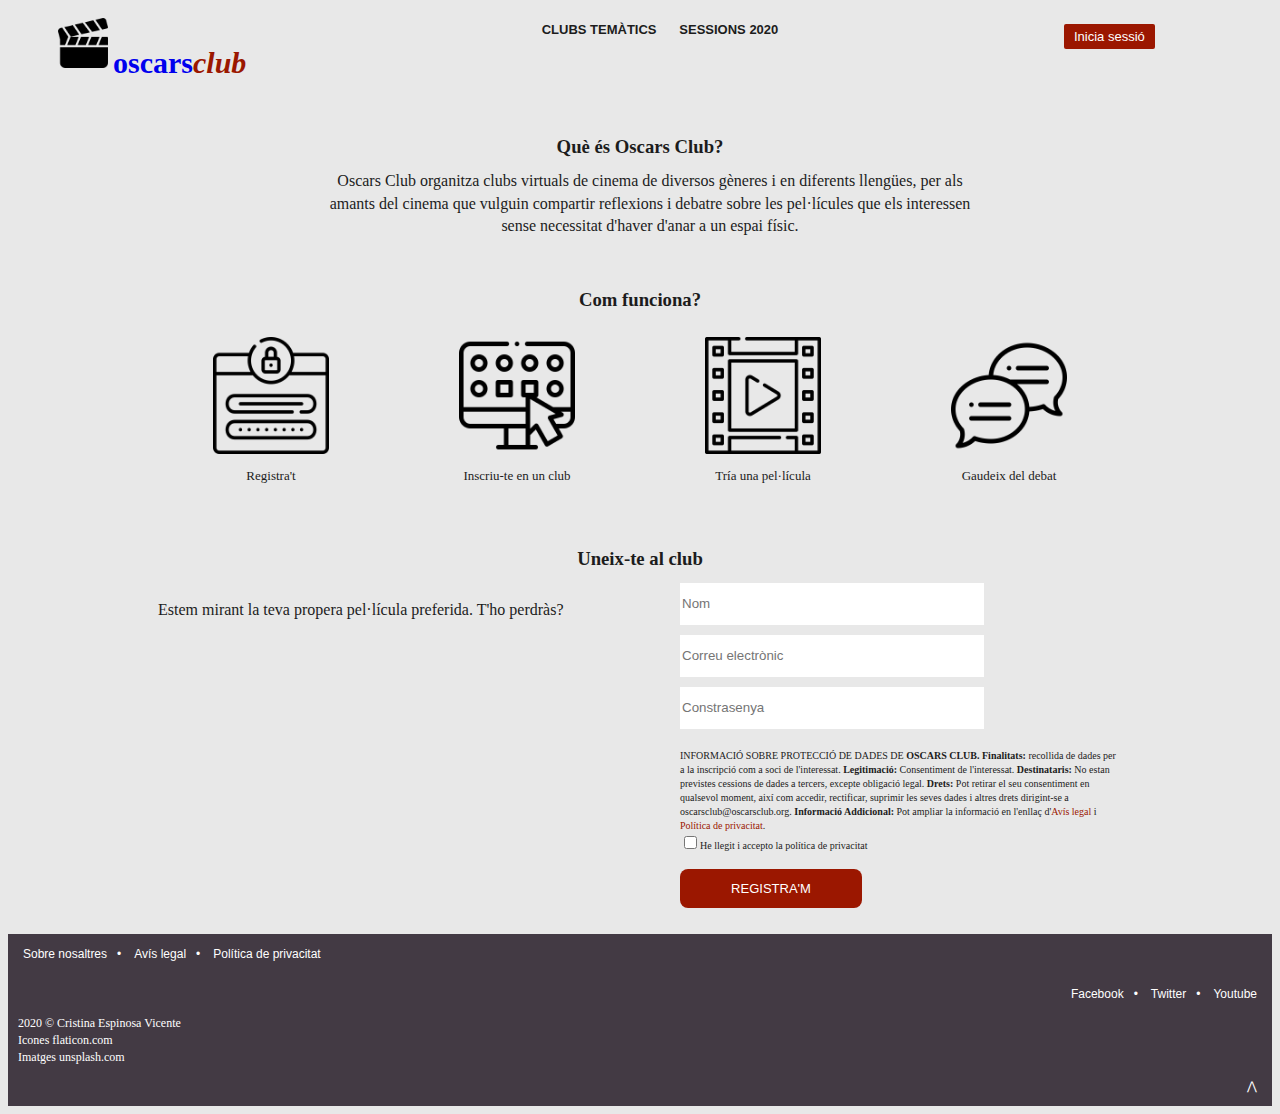
<file: index.html>
<!DOCTYPE html >
<html lang="ca">
<head>
    <meta charset="UTF-8">
    <meta name="viewport" content="width=device-width, initial-scale=1"/>
    <link rel="stylesheet" href="style.css">
   
    <title>oscars club</title>
</head>

<body>
  <header id="header">
    <div class="container0">
      <div class="logo">
      <figure class="logoclaqueta">
      <a href="index.html"><img src="img/oscarsclub-isologo.png" alt="logo"><figcaption class="oscarclub"><text class="heavy">oscars</text><text class="tclub">club</text></figcaption></a>
      </figure></div>
        
      <div class="principal">
        <nav>
			    <ul>
				    <li><a href="club_tematics.html">CLUBS TEMÀTICS</a></li>&nbsp;&nbsp;&nbsp;&nbsp;&nbsp;&nbsp;
				    <li><a href="Sessions_2020.html">SESSIONS 2020</a></li>
			    </ul>
        </nav>
      </div>

      <div class="iniciasess">
        <a href="#"><p class="buttons"><input type="submit" value="Inicia sessió"></a></p>
      </div>
    </div>    
  </header>

	<main>

    <section>
      <h3>Què és Oscars Club?</h3>
      <p id="intro">Oscars Club organitza clubs virtuals de cinema de diversos gèneres i en diferents llengües, per als amants del cinema que vulguin compartir reflexions i debatre sobre les pel·lícules que els interessen sense necessitat d'haver d'anar a un espai físic.</p>
    </section>

    <section>
      <h3> Com funciona?</h3>
      <div class="container">
        <figure class="card">
        <img src="img/howto-register.png" alt="registra't"><figcaption>Registra't</figcaption>
        </figure>

        <figure class="card">
        <img src="img/howto-club.png" alt="inscriu-te en un club"><figcaption> Inscriu-te en un club</figcaption>
        </figure>

        <figure class="card">
        <img src="img/howto-film.png" alt="Tria una pel·lícula"><figcaption> Tría una pel·lícula</figcaption>
        </figure>

        <figure class="card">
        <img src="img/howto-speech.png" alt="Gaudeix del debat"><figcaption> Gaudeix del debat</figcaption>
        </figure>
      </div>

    </section>    

    <section>
      <h3>Uneix-te al club</h3>
        <div class="container1">

          <div class="uneix-te">    
          <p>Estem mirant la teva propera pel·lícula preferida. T'ho perdràs? </p>  
          </div>

          <div class="uneix-te">
          <form>
            <div>
              <label for="nom"></label>
              <input type="text" id="nom" placeholder="Nom" pattern="[a-zA-ZàáâäãåąčćęèéêëėįìíîïłńòóôöõøùúûüųūÿýżźñçčšžÀÁÂÄÃÅĄĆČĖĘÈÉÊËÌÍÎÏĮŁŃÒÓÔÖÕØÙÚÛÜŲŪŸÝŻŹÑßÇŒÆČŠŽ∂ð ,.'-]{2,20}" title="Només caràcters alfabètics. Un mínim de 2 i un màxim de 20 caràcters" required >
            </div>

            <div>
              <label for="correu"></label>
              <input type="email" id="email" placeholder="Correu electrònic" size="32" minlength="3" maxlength="32" pattern="[a-zA-Z0-9_]+([.][a-zA-Z0-9_]+)*@[a-zA-Z0-9_]+([.][a-zA-Z0-9_]+)*[.][a-zA-Z]{1,5}" required>                                                                                                 
            </div>

            <div>
              <label for="contrasenya"></label>
              <input type="contrasenya" id="contrasenya" placeholder="Constrasenya" pattern="[A-Za-z0-9!?-]{8,12}" required>
            </div>
          </form>

          <p class="proteccio">INFORMACIÓ SOBRE PROTECCIÓ DE DADES DE <strong>OSCARS CLUB. Finalitats:</strong> recollida de dades per a la inscripció com a soci de l'interessat. <strong>Legitimació:</strong> Consentiment de l'interessat.
          <strong>Destinataris:</strong> No estan previstes cessions de dades a tercers, excepte obligació legal. <strong>Drets:</strong>  Pot retirar el seu consentiment en qualsevol moment, així com accedir, rectificar, suprimir les seves dades i altres drets dirigint-se a oscarsclub@oscarsclub.org.
          <strong>Informació Addicional:</strong> Pot ampliar la informació en l'enllaç d'<a href="#">Avís legal</a> i <a href="#">Política de privacitat</a>.<br>
          <label><input type="checkbox" id="case1">He llegit i accepto la política de privacitat</label></p>
          
          
         <a href="#"><p class="buttons2"><input type="submit2" value="REGISTRA'M"></a></p>    
          </div>

        </div>
   
    </section> 

    </main>
    
	<footer id="footer">
    <div class="blocks">

      <div class="box1">
		    <nav><ul>
          <li><a href="#">Sobre nosaltres</a></li>
          <li><a href="#">Avís legal</a></li>
			    <li><a href="#">Política de privacitat</a></li>
        </ul></nav>
      </div>
 
      <div class="box2">
        <nav><ul>
          <li><a href="#">Facebook</a></li>
          <li><a href="#">Twitter</a></li>
			    <li><a href="#">Youtube</a></li>
        </ul></nav>
      </div>

      <div class="box3">
        2020 &copy; Cristina Espinosa Vicente<br>
        <nav>
          <a href="https://www.flaticon.com" target="blank" >Icones flaticon.com</a><br>
          <a href="https://unsplash.com" target="blank" >Imatges unsplash.com</a>
        </nav>  
      </div>

      <div class="box4">
        <nav>
        <a href="#header"><p>&xwedge;</p> </a> 
        </nav>
      </div>
      
    </div>
	</footer>

</body>
</html>
</file>
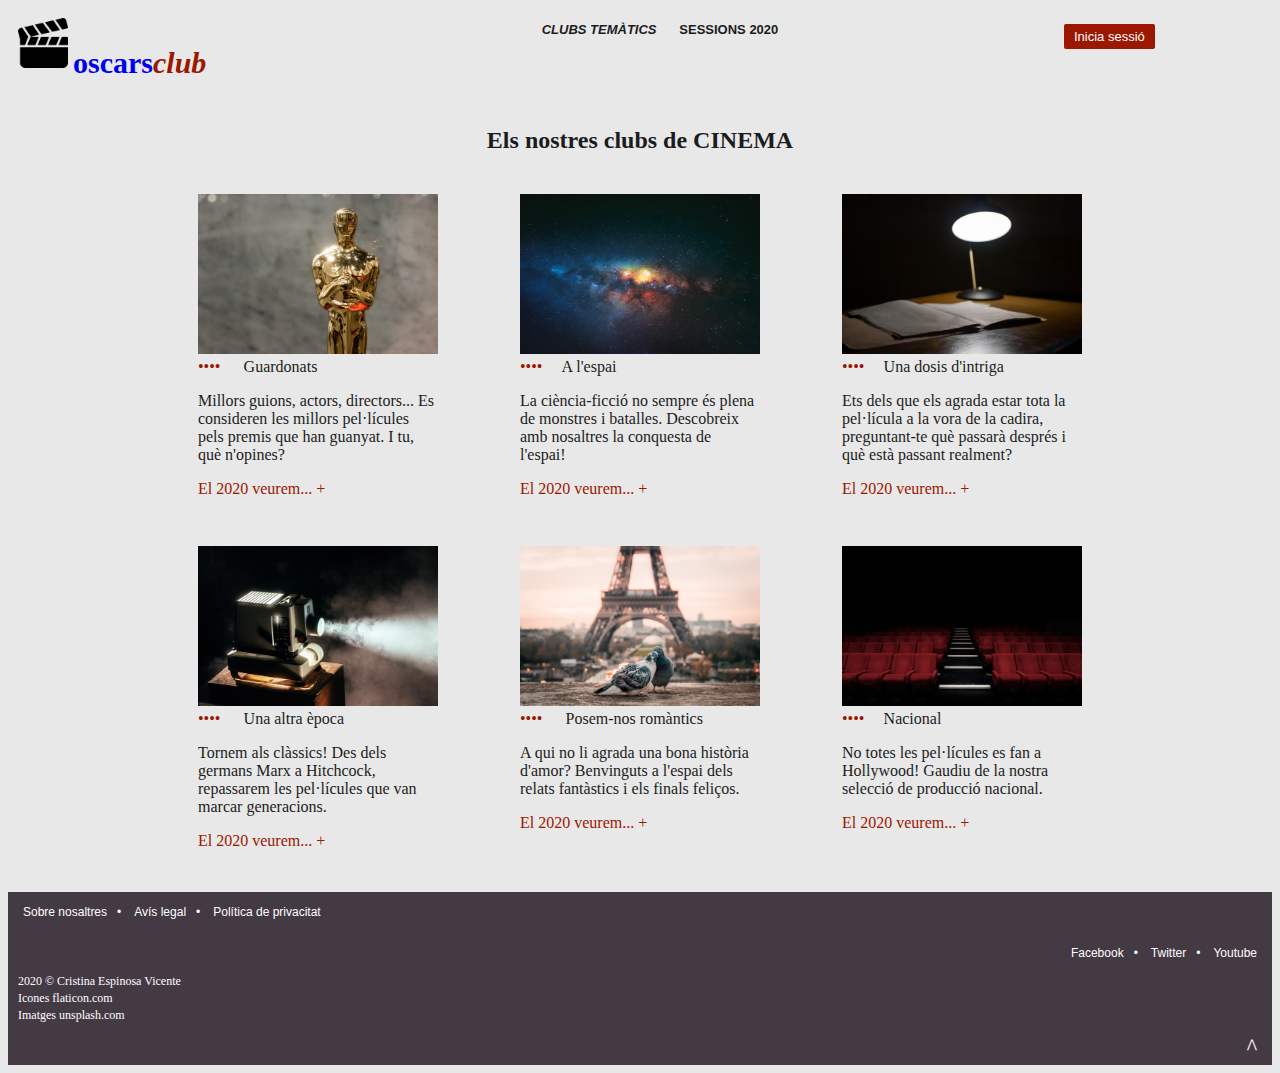
<file: club_tematics.html>
<!DOCTYPE html >
<html lang="ca">
<head>
    <meta charset="UTF-8">
    <meta name="viewport" content="width=device-width, initial-scale=1"/>
    <link rel="stylesheet" href="style.css">
   
    <title>Clubs temàtics</title>
</head>

<body>  
    <header id="header">
        <div class="container0">
            <div class="logo">
            <a href="index.html"><img src="img/oscarsclub-isologo.png" alt="logo"><text class="heavy">oscars</text><text class="tclub">club</text></a>
            </div>
            
            <div class="principal">
            <nav>
                <ul>
                    <li><a class="active" href="club_tematics.html">CLUBS TEMÀTICS</a></li>&nbsp;&nbsp;&nbsp;&nbsp;&nbsp;&nbsp;
                    <li><a href="Sessions_2020.html">SESSIONS 2020</a></li>
                </ul>
            </nav>
            </div>
    
            <div class="iniciasess">
            <a href="#"><p class="buttons"><input type="submit" value="Inicia sessió"></a></p>
            </div>
        </div>    
    </header>
        

	<main>
    <h2>Els nostres clubs de CINEMA</h2>
 
    <div class="clubs">
        <figure>
            <img src="img/club1.jpg" alt="Guardonats">
            <figcaption><div id="punts"><q></q> Guardonats
            <p>Millors guions, actors, directors... Es consideren les millors pel·lícules pels premis que han guanyat. I tu, què n'opines?</p> 
            <p><a href="Sessions_2020.html#Guardonats">El 2020 veurem... +</a></p></div></figcaption>
        </figure>
         
        <figure>
            <img src="img/club2.jpg" alt="A l'espai">
            <figcaption><div id="punts"><q></q>A l'espai
            <p>La ciència-ficció no sempre és plena de monstres i batalles. Descobreix amb nosaltres la conquesta de l'espai!</p> 
            <p><a href="Sessions_2020.html#A l'espai">El 2020 veurem... +</a></p></div></figcaption>
        </figure>
                    
        <figure>
            <img src="img/club3.jpg" alt="Una dosi d'intriga">
            <figcaption><div id="punts"> <q></q>Una dosis d'intriga
            <p>Ets dels que els agrada estar tota la pel·lícula a la vora de la cadira, preguntant-te què passarà després i què està passant realment?</p>
            <p><a href="Sessions_2020.html#Una dosi d'intriga">El 2020 veurem... +</a></p></div></figcaption>
        </figure>
       
        <figure>
            <img src="img/club4.jpg" alt="Una altra època">
            <figcaption><div id="punts"><q></q> Una altra època
            <p>Tornem als clàssics! Des dels germans Marx a Hitchcock, repassarem les pel·lícules que van marcar generacions.</p>
            <p><a href="Sessions_2020.html#Una altra època">El 2020 veurem... +</a></p></div></figcaption>
        </figure>

       
        <figure>
            <img src="img/club5.jpg" alt="Posem-nos romàntics">
            <figcaption><div id="punts"><q></q> Posem-nos romàntics
            <p>A qui no li agrada una bona història d'amor? Benvinguts a l'espai dels relats fantàstics i els finals feliços.</p> 
            <p><a href="Sessions_2020.html#Posem-nos romàntics">El 2020 veurem... +</a></p></div></figcaption>
        </figure>

        <figure>
            <img src="img/club6.jpg" alt="Nacional">
            <figcaption><div id="punts"><q></q>Nacional
            <p>No totes les pel·lícules es fan a Hollywood! Gaudiu de la nostra selecció de producció nacional.</p> 
            <p><a href="Sessions_2020.html#Nacional">El 2020 veurem... +</a></p></div></figcaption>
        </figure>
    </div>

    </main>
    
	<footer id="footer">
        <div class="blocks">
    
          <div class="box1">
                <nav><ul>
              <li><a href="#">Sobre nosaltres</a></li>
              <li><a href="#">Avís legal</a></li>
                    <li><a href="#">Política de privacitat</a></li>
            </ul></nav>
          </div>
     
          <div class="box2">
            <nav><ul>
              <li><a href="#">Facebook</a></li>
              <li><a href="#">Twitter</a></li>
                    <li><a href="#">Youtube</a></li>
            </ul></nav>
          </div>
    
          <div class="box3">
            2020 &copy; Cristina Espinosa Vicente<br>
            <nav>
              <a href="https://www.flaticon.com" target="blank" >Icones flaticon.com</a><br>
              <a href="https://unsplash.com" target="blank" >Imatges unsplash.com</a>
            </nav>  
          </div>
    
          <div class="box4">
            <nav>
            <a href="#header"><p>&xwedge;</p> </a> 
            </nav>
          </div>
          
        </div>
        </footer>
    
    </body>
</html>
</file>
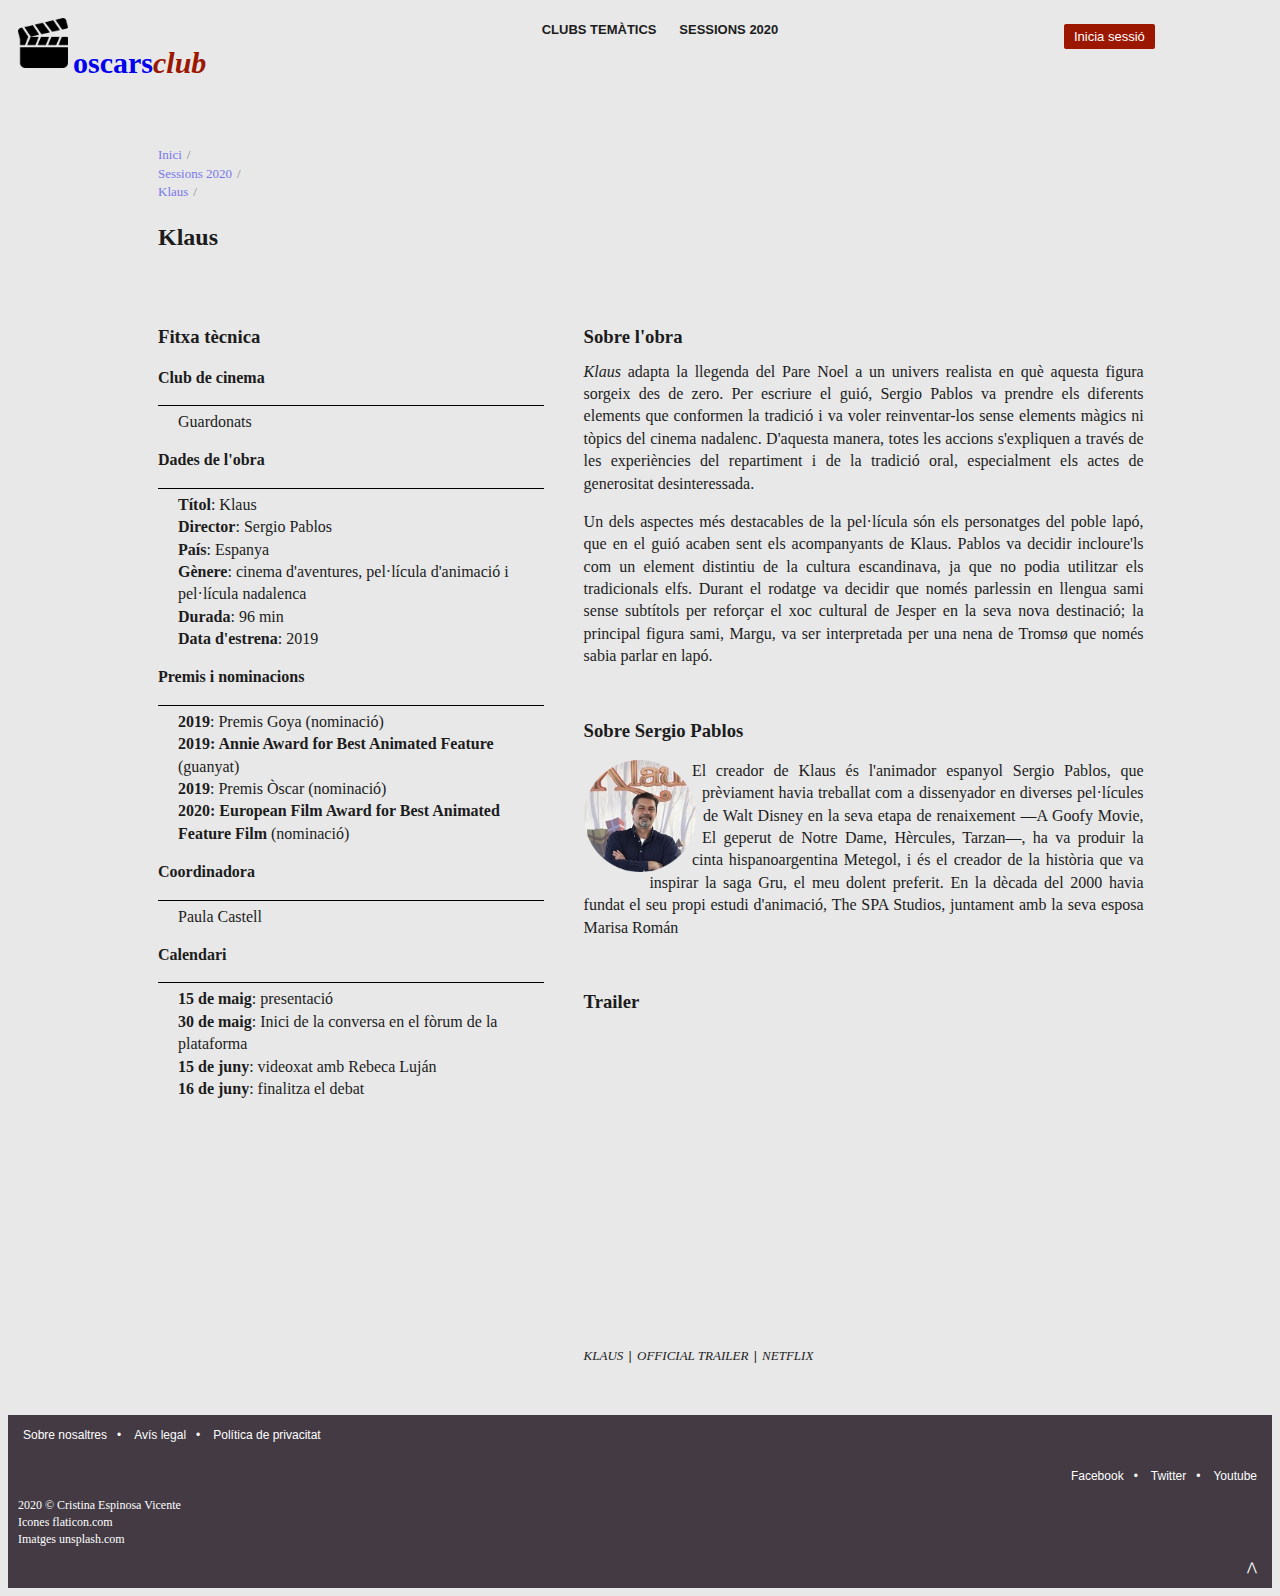
<file: Klaus.html>
<!DOCTYPE html >
<html lang="ca">
<head>
    <meta charset="UTF-8">
    <meta name="viewport" content="width=device-width, initial-scale=1"/>
    <link rel="stylesheet" href="style.css">
   
    <title>Klaus</title>
</head>

<body>  
    <header id="header">
        <div class="container0">
            <div class="logo">
            <a href="index.html"><img src="img/oscarsclub-isologo.png" alt="logo"><text class="heavy">oscars</text><text class="tclub">club</text></a>
            </div>
            
            <div class="principal">
            <nav>
                    <ul>
                        <li><a href="club_tematics.html">CLUBS TEMÀTICS</a></li>&nbsp;&nbsp;&nbsp;&nbsp;&nbsp;&nbsp;
                        <li><a href="Sessions_2020.html">SESSIONS 2020</a></li>
                    </ul>
            </nav>
            </div>
    
            <div class="iniciasess">
            <a href="#"><p class="buttons"><input type="submit" value="Inicia sessió"></a></p>
            </div>
        </div>    
    </header>       

	<main>
        <div id="navegador">
            <nav>
                <ul>
                    <li><a href="index.html">Inici</a></li>
                    <li><a href="Sessions_2020.html">Sessions 2020</a></li>
                    <li><a href="#">Klaus</a></li>
                </ul></nav>
        </div>   

        <h2 id="tituloklaus">Klaus</h2>
       
        <section class="klaus" id="klaus">
            <div class="fitxa">
                <h3 id="ft">Fitxa tècnica</h3> 
                <dl>Club de cinema</dl>
                <div class="linea2"></div>
                <dd>Guardonats</dd>

                <dl>Dades de l'obra</dl>
                <div class="linea2"></div>
                <dd><strong>Títol</strong>: Klaus</dd>
                <dd><strong>Director</strong>: Sergio Pablos</dd>
                <dd><strong>País</strong>: Espanya</dd>
                <dd><strong>Gènere</strong>: cinema d'aventures, pel·lícula d'animació i pel·lícula nadalenca</dd>
                <dd><strong>Durada</strong>: 96 min</dd>
                <dd><strong>Data d'estrena</strong>: 2019</dd>
                
                <dl>Premis i nominacions</dl>
                <div class="linea2"></div>
                <dd><strong>2019</strong>: Premis Goya (nominació)</dd>
                <dd><strong>2019: Annie Award for Best Animated Feature</strong> (guanyat)</dd>
                <dd><strong>2019</strong>: Premis Òscar (nominació)</dd>
                <dd><strong> 2020: European Film Award for Best Animated Feature Film</strong> (nominació)</dd>
                
                <dl>Coordinadora</dl>
                <div class="linea2"></div>
                <dd>Paula Castell</dd>
                
                <dl>Calendari</dl>
                <div class="linea2"></div>
                <dd><strong> 15 de maig</strong>: presentació</dd>
                <dd><strong> 30 de maig</strong>: Inici de la conversa en el fòrum de la plataforma</dd>
                <dd><strong> 15 de juny</strong>: videoxat amb Rebeca Luján</dd>
                <dd><strong> 16 de juny</strong>: finalitza el debat  </dd> 
            </div>
           
            <div class="obra">
                <h3>Sobre l'obra</h3>
                <em>Klaus</em> adapta la llegenda del Pare Noel a un univers realista en què aquesta figura
                sorgeix des de zero. Per escriure el guió, Sergio Pablos va prendre els diferents
                elements que conformen la tradició i va voler reinventar-los sense elements
                màgics ni tòpics del cinema nadalenc. D'aquesta manera, totes les accions
                s'expliquen a través de les experiències del repartiment i de la tradició oral,
                especialment els actes de generositat desinteressada.
                <p>Un dels aspectes més destacables de la pel·lícula són els personatges del poble
                lapó, que en el guió acaben sent els acompanyants de Klaus. Pablos va decidir
                incloure'ls com un element distintiu de la cultura escandinava, ja que no podia
                utilitzar els tradicionals elfs. Durant el rodatge va decidir que només parlessin en
                llengua sami sense subtítols per reforçar el xoc cultural de Jesper en la seva nova
                destinació; la principal figura sami, Margu, va ser interpretada per una nena de
                Tromsø que només sabia parlar en lapó.</p>


                <h3>Sobre Sergio Pablos</h3>
                <div class="sergio">
                    <img src="img/sergio pablo.jpg" alt="Sergio Pablos">
                    <p>El creador de Klaus és l'animador espanyol Sergio Pablos, que prèviament havia treballat com a dissenyador en diverses pel·lícules de Walt Disney en la seva etapa
                    de renaixement —A Goofy Movie, El geperut de Notre Dame, Hèrcules, Tarzan—, ha va produir la cinta hispanoargentina Metegol, i és el creador de la història que
                    va inspirar la saga Gru, el meu dolent preferit. En la dècada del 2000 havia fundat el seu propi estudi d'animació, The SPA Studios, juntament amb la seva esposa Marisa Román</p>  
               

                <h3>Trailer</h3>
                <div class="video">
                <iframe width="560" height="315" src="https://www.youtube.com/embed/taE3PwurhYM" frameborder="0" allow="accelerometer; autoplay; clipboard-write; encrypted-media; gyroscope; picture-in-picture" allowfullscreen></iframe>
                <p id="peuvideo"><em>Klaus</em> <code>&#124;</code> <em>Official Trailer</em> <code>&#124;</code> <em>Netflix</em> </p>          
            </div>

        </section>
  
    </main>
    
	<footer id="footer">
        <div class="blocks">
    
          <div class="box1">
            <nav><ul>
              <li><a href="#">Sobre nosaltres</a></li>
              <li><a href="#">Avís legal</a></li>
            <li><a href="#">Política de privacitat</a></li>
            </ul></nav>
          </div>
     
          <div class="box2">
            <nav><ul>
              <li><a href="#">Facebook</a></li>
              <li><a href="#">Twitter</a></li>
                    <li><a href="#">Youtube</a></li>
            </ul></nav>
          </div>
    
          <div class="box3">
            2020 &copy; Cristina Espinosa Vicente<br>
            <nav>
              <a href="https://www.flaticon.com" target="blank" >Icones flaticon.com</a><br>
              <a href="https://unsplash.com" target="blank" >Imatges unsplash.com</a>
            </nav>  
          </div>
    
          <div class="box4">
            <nav>
            <a href="#header"><p>&xwedge;</p> </a> 
            </nav>
          </div>
          
        </div>
        </footer>
    
    </body>
</html>
</file>
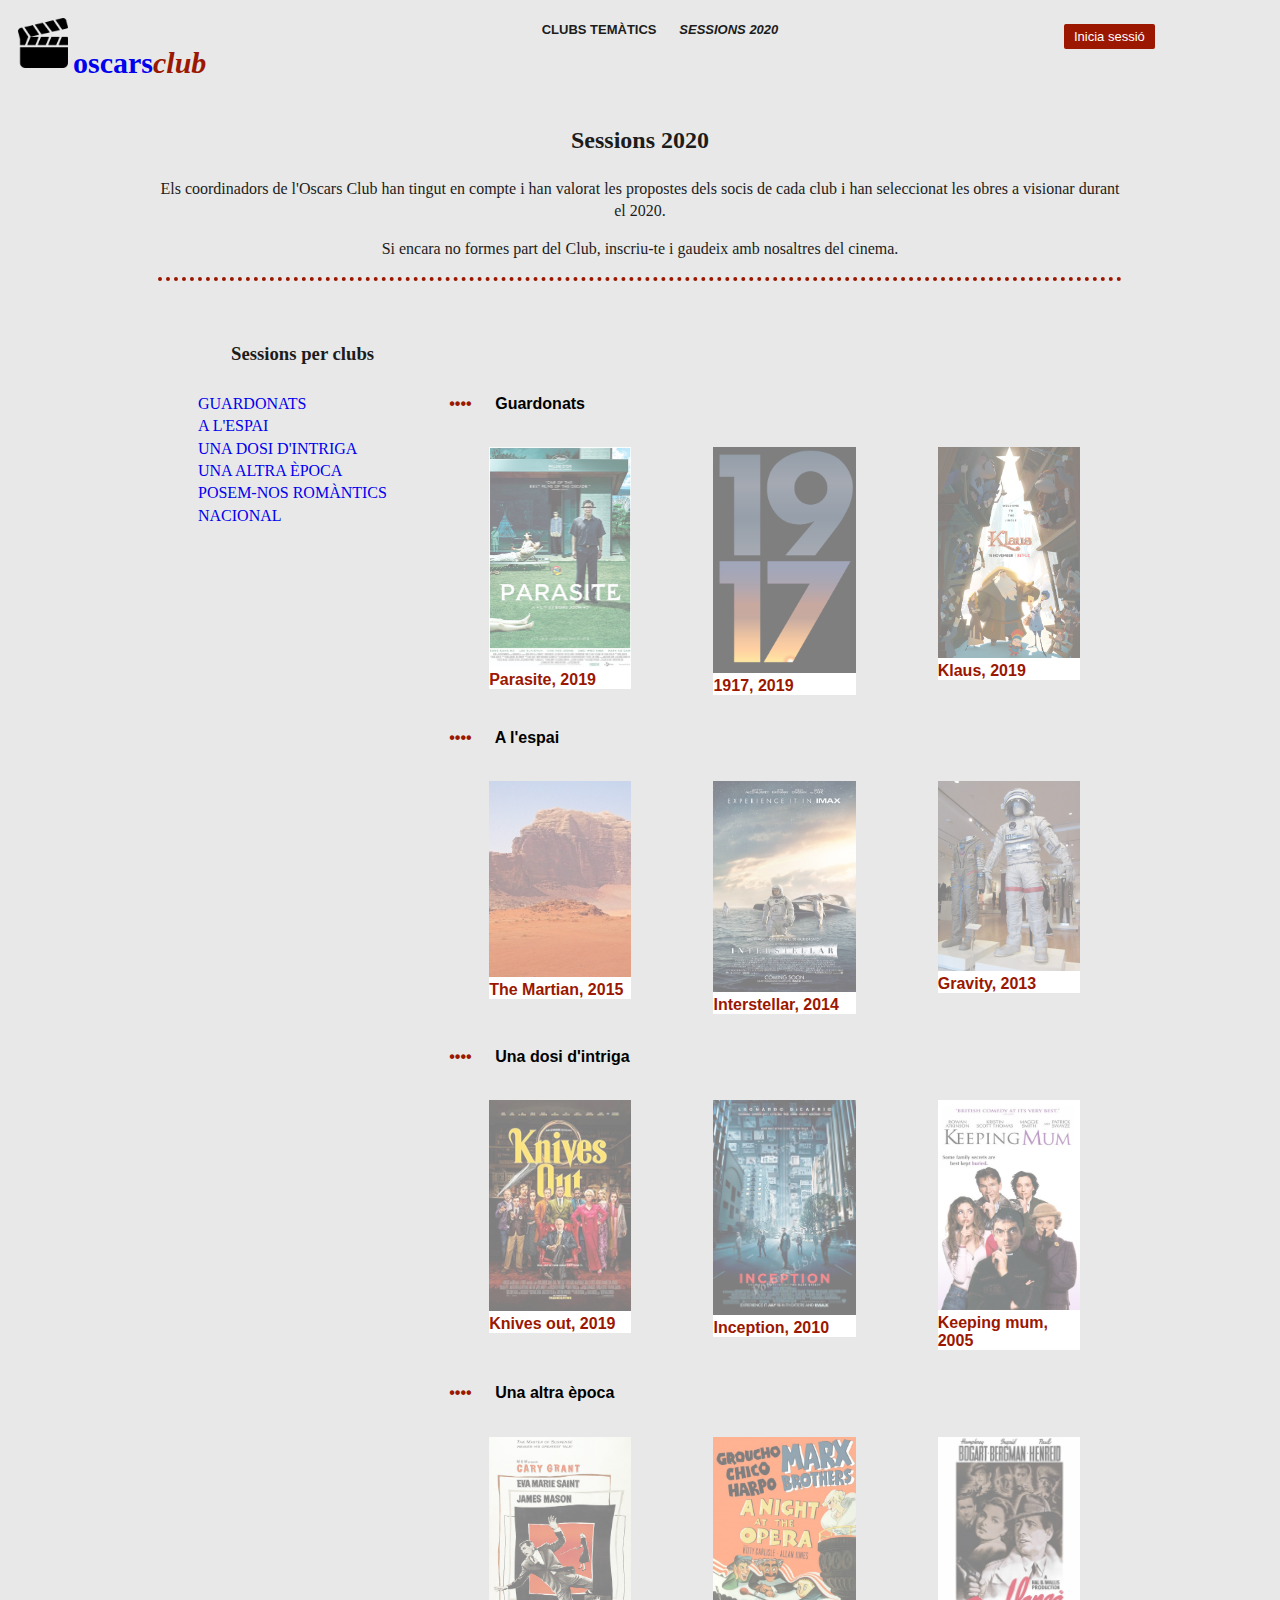
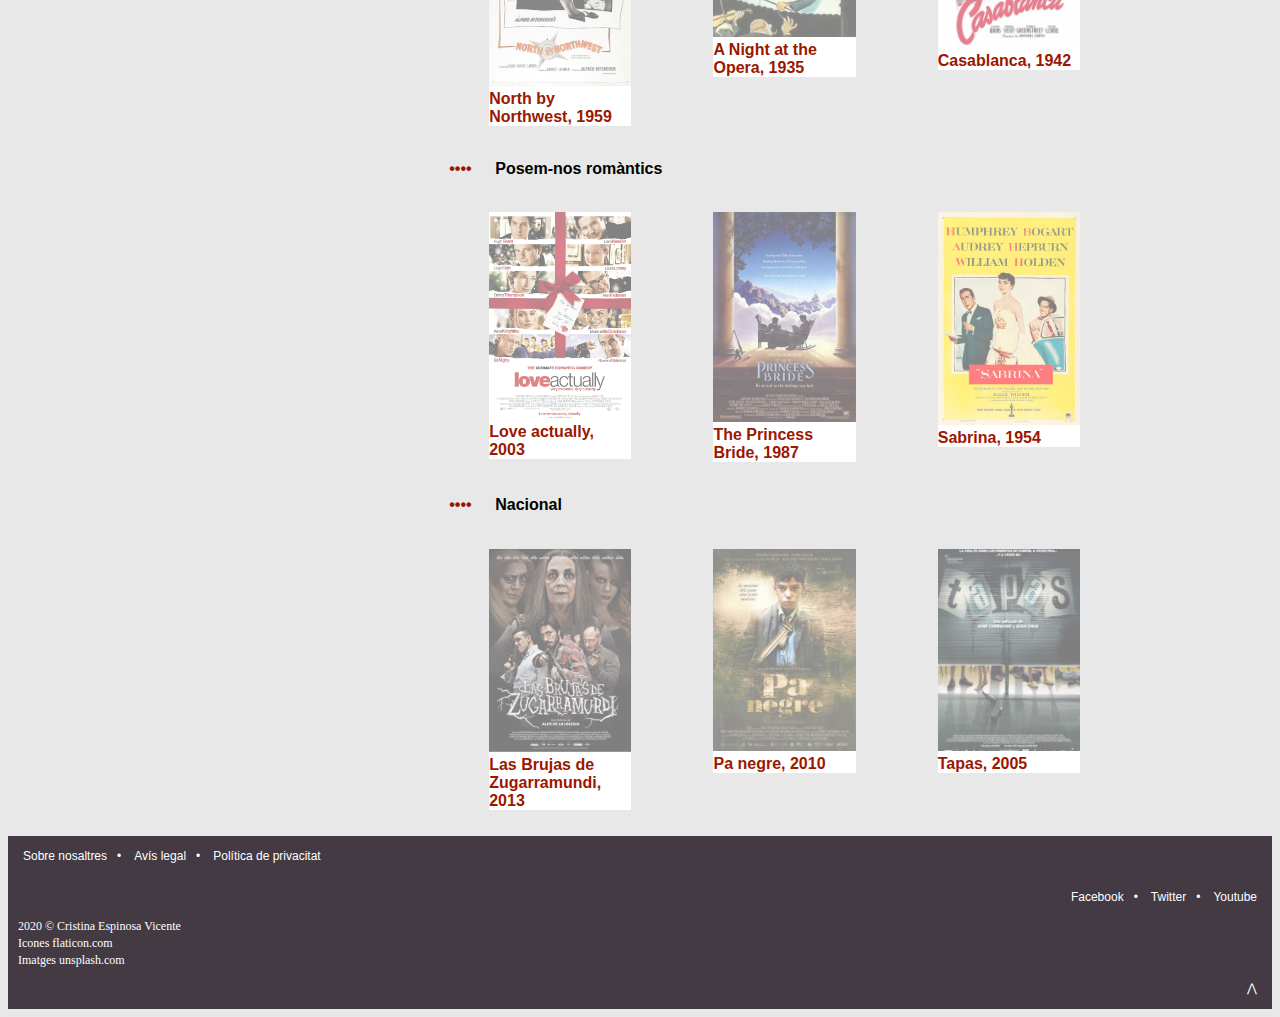
<file: Sessions_2020.html>
<!DOCTYPE html >
<html lang="ca">
<head>
    <meta charset="UTF-8">
    <meta name="viewport" content="width=device-width, initial-scale=1"/>
    <link rel="stylesheet" href="style.css">
   
    <title>Sessions_2020</title>
</head>

<body>  
    <header id="header">
        <div class="container0">
            <div class="logo">
            <a href="index.html"><img src="img/oscarsclub-isologo.png" alt="logo"><text class="heavy">oscars</text><text class="tclub">club</text></a>
            </div>
            
            <div class="principal">
            <nav>
                <ul>
                    <li><a href="club_tematics.html">CLUBS TEMÀTICS</a></li>&nbsp;&nbsp;&nbsp;&nbsp;&nbsp;&nbsp;
                    <li><a class="active" href="Sessions_2020.html">SESSIONS 2020</a></li>
                </ul>
            </nav>
            </div>
    
            <div class="iniciasess">
            <a href="#"><p class="buttons"><input type="submit" value="Inicia sessió"></a></p>
            </div>
        </div>    
    </header>
        
	<main>

        <div>
            <h2>Sessions 2020</h2>
            <p>Els coordinadors de l'Oscars Club han tingut en compte i han valorat les propostes dels socis de cada club i han seleccionat les obres a visionar durant el 2020.<p>
            <p>Si encara no formes part del Club, inscriu-te i gaudeix amb nosaltres del cinema.</p>
            <div class="linea"></div>
        </div>

        <div class="grid">
            <div><h3>Sessions per clubs</h3></div>  
            <div></div> 
            <div>
                <ul>
                    <a href="#Guardonats"><li>Guardonats</li></a> 
                    <a href="#A l'espai"><li>A l'espai</li></a>
                    <a href="#Una dosi d'intriga"><li>Una dosi d'intriga</li></a>
                    <a href="#Una altra època"><li>Una altra època</li></a> 
                    <a href="#Posem-nos romàntics"><li>Posem-nos romàntics</li></a>
                    <a href="#Nacional"><li>Nacional</li></a>
                </ul>
            </div>

            <div class="nested-grid">  
                <div class="titol-pelis"><p id="Guardonats"><q></q> Guardonats</p></div>
                  
                <div><figure><a href="#"><img src="img/club1-movie1.jpg" alt="Parasite"><figcaption>Parasite, 2019</figcaption></figure></a></div>
                <div><figure><a href="#"><img src="img/club1-movie2.png" alt="1917"><figcaption>1917, 2019</figcaption></figure></a></div>            
                <div><figure><a href="Klaus.html"><img src="img/club1-movie3.jpg" alt="Klaus"><figcaption>Klaus, 2019</figcaption></figure></a></div>

                <div class="titol-pelis"><p id="A l'espai"><q></q> A l'espai</p></div>
                 
                <div><figure><a href="#"> <img src="img/club2-movie1.jpg" alt="Martians"> <figcaption>The Martian, 2015</figcaption></figure></a></div>
                <div><figure><a href="#"><img src="img/club2-movie2.jpg" alt="Interstellar"> <figcaption>Interstellar, 2014</figcaption></figure></a></div>           
                <div><figure><a href="#"><img src="img/club2-movie3.jpg" alt="Gravity"> <figcaption>Gravity, 2013</figcaption></figure></a></div>   

                <div class="titol-pelis"><p id="Una dosi d'intriga"><q></q> Una dosi d'intriga</p></div>
             
                <div><figure><a href="#"><img src="img/club3-movie1.jpg" alt="Knives"> <figcaption>Knives out, 2019</figcaption></figure></a></div>
                <div><figure><a href="#"><img src="img/club3-movie2.jpg" alt="Inception"> <figcaption>Inception, 2010</figcaption></figure></a></div>           
                <div><figure><a href="#"><img src="img/club3-movie3.jpg" alt="Keeping"><figcaption>Keeping mum, 2005</figcaption></figure></a></div>          

                <div class="titol-pelis"><p id="Una altra època"><q></q> Una altra època</p></div>
                 
                <div><figure><a href="#"><img src="img/club4-movie1.jpg" alt="North"> <figcaption>North by Northwest, 1959</figcaption></figure></a></div>
                <div><figure><a href="#"><img src="img/club4-movie2.jpg" alt="Night"> <figcaption>A Night at the Opera, 1935</figcaption></figure></a></div>           
                <div><figure><a href="#"><img src="img/club4-movie3.jpg" alt="Casablanca"><figcaption>Casablanca, 1942</figcaption></figure></a></div>

                <div class="titol-pelis"><p id="Posem-nos romàntics"><q></q> Posem-nos romàntics</p></div>
            
                <div><figure><a href="#"><img src="img/club5-movie1.jpg" alt="Love"> <figcaption>Love actually, 2003</figcaption></figure></a></div>
                <div><figure><a href="#"><img src="img/club5-movie2.jpg" alt="Princess"> <figcaption>The Princess Bride, 1987</figcaption></figure></a></div>           
                <div><figure><a href="#"><img src="img/club5-movie3.jpg" alt="Sabrina"><figcaption>Sabrina, 1954</figcaption></figure></a></div>

                <div class="titol-pelis"><p id="Nacional"><q></q> Nacional</p></div>
                
                <div><figure><a href="#"><img src="img/club6-movie1.jpg" alt="Brujas"> <figcaption>Las Brujas de Zugarramundi, 2013</figcaption></figure></a></div>
                <div><figure><a href="#"><img src="img/club6-movie2.jpg" alt="Pa"> <figcaption>Pa negre, 2010</figcaption></figure></a></div>           
                <div><figure><a href="#"><img src="img/club6-movie3.jpg" alt="Tapas"><figcaption>Tapas, 2005</figcaption></figure></a> </div>  
        </div>


    </main>
    
	<footer id="footer">
        <div class="blocks">
    
          <div class="box1">
                <nav><ul>
              <li><a href="#">Sobre nosaltres</a></li>
              <li><a href="#">Avís legal</a></li>
                    <li><a href="#">Política de privacitat</a></li>
            </ul></nav>
          </div>
     
          <div class="box2">
            <nav><ul>
              <li><a href="#">Facebook</a></li>
              <li><a href="#">Twitter</a></li>
                    <li><a href="#">Youtube</a></li>
            </ul></nav>
          </div>
    
          <div class="box3">
            2020 &copy; Cristina Espinosa Vicente<br>
            <nav>
              <a href="https://www.flaticon.com" target="blank" >Icones flaticon.com</a><br>
              <a href="https://unsplash.com" target="blank" >Imatges unsplash.com</a>
            </nav>  
          </div>
    
          <div class="box4">
            <nav>
            <a href="#header"><p>&xwedge;</p> </a> 
            </nav>
          </div>
          
        </div>
        </footer>
    
    </body>
</html>
</file>
<file: style.css>
@import url('https://fonts.googleapis.com/css2?family=Noto+Serif:ital,wght@0,400;0,700;1,400;1,700&display=swap');

/*BODY*/
body {
  background-color: #e8e8e8;
  color: #1c1c1c;
  line-height: 1.4;
  filter: contrast(#9b1700);
}
/*HOME*/
main {
  text-align: center;
  margin: 10px 150px 10px 150px;
}
h3 {
  margin: 50px 0 10px 0;
}

/* HEADER */
#header {
  background-color: #e8e8e8;
  font-family: 'Open Sans' 400 italic 700, 'Helvetica Neue', sans-serif;
  font-weight: bold;
  margin: 0 0 40px 0;
}

.encap1 a{
  text-decoration: none;
}

header img{
  width: 50px;
  height: 50px;
  margin: 10px 5px 5px 5px;
  background-position: left center;
}
.logo {
  font-weight: bold;
  font-size: 30px;
  margin-left: 5px;  
}

.logoclaqueta{
  display: inline;
}

.oscarclub {
  display: inline;
}
.tclub {
  font-weight: bold;
  font-style: italic;
  color: #9b1700;
  font-size: 30px; 
}
.buttons {
  background-position: right;
  margin-left: 200px;
}

.container0 {
  display: grid;
  grid-column: 3;
  grid-template-columns: 1fr 1fr 1fr;
  grid-column-gap: 20px;
}
@media screen and (min-width: 320px) and (max-width: 600px){
  .container0 {
    grid-template-columns: 1fr;
  }
  .logo{
    order: 2;
    text-align: center;
  }
  .principal{
    order: 3;
    text-align: center;
  }
  .iniciasess{
    order: 1;
    text-align: center;
  }
  .buttons{
    margin-left: 0px;
  }
}

#header nav li {
  display: inline;
  list-style: none; 
  font-family: 'Open-Sans', sans-serif;
}

#header nav{
  text-align: center;
  font-size: small;  
}

#header nav a:link{
  color:#1c1c1c;
  text-decoration: none;
}

#header nav a:hover {
  color: #1c1c1c;
  opacity: 0.5;
}

#header nav :active {
  font-weight: bold;
  font-style: italic;
}

nav a.active {
  font-weight: bold;
  font-style: italic;
}

input[type="submit"] {
  background-color: #9b1700;
  background-position: right;
  color: white;
  border: 0;
  font-size: small;
  padding: 5px 10px 5px 10px;
  border-radius: 2px;
}
.logo a:link{
  text-decoration: none;
}

/*INDEX*/
/**QUÈ ÉS OSCARS**/
#intro {
  margin: 10px 140px 10px 160px;
}

/**COM FUNCIONA**/

.container {
  display: grid;
  grid-column: 4;
  grid-template-columns: 1fr 1fr 1fr 1fr;
  grid-column-gap: 20px;
}
@media screen and (min-width: 320px) and (max-width: 600px){
  .container {
    grid-template-columns: 1fr;
  }
}

.card > img {
  width: 80%;
  height: 80%;
  object-fit: auto;
  background-position: center;
  margin-bottom: 10px;
}
.card{
  font-size: small;
  text-align: center;
}

/**UNEIX-TE**/
.container1 {
  display: grid;
  grid-column: 2;
  grid-template-columns: 1fr 1fr;
  grid-column-gap: 80px;
}
@media screen and (min-width: 320px) and (max-width: 600px){
  .container1 {
    grid-template-columns: 1fr;
  }
  #intro {
    width: 100%;
    margin: 10px 10px 10px 10px;
  }
  #button1{
    background-position: left;
  }
}
.container1 p{
  text-align: left;
}

.form {
  display: table;
  margin: 0 auto;
  font-family: 'Open Sans', 'Helvetica Neue', sans-serif;

}

form div {
  display: table-row;
}

form label, form input {
  display: table-cell;
  margin-bottom: 10px;
}

form input {
  width: 300px;
  height: 40px;
}

input:valid:required {
  border: 2px solid black;
}
input:invalid:required {
  border: red;
}

.proteccio {
  font-family: 'Open-Sans';
  font-size: x-small;
}

.proteccio a:link{
  text-decoration: none;
  color: #9b1700;
}
input[type="submit2"] {
  background-color: #9b1700;
  background-position: right;
  color: white;
  border: 0;
  font-size: small;
  text-align: center;
  padding: 12px 3px 12px 3px;
  border-radius: 8px;
}


/*CLUBS TEMÀTICS*/
.clubs {
  display: grid;
  grid-column: 3;
  grid-template-columns: 1fr 1fr 1fr;
  grid-column-gap: 2px;
}
@media screen and (min-width: 320px) and (max-width: 600px){
  .clubs {
    grid-template-columns: 1fr;
  }
}

q::before {
  content: "••••";
  color: rgb(155, 23, 0);
  margin-right: 1.2rem;
}
figure {
  text-align: left;
  line-height: normal;
  font-size: normal;
  object-fit: auto;
}
figure > img {
  width: 100%;
  height: 50%;
  object-fit: auto;
  background-position: center;
}
.clubs a:link{
  color: rgb(155, 23, 0);
  text-decoration: none;
}
.clubs a:visited{
  color: rgb(155, 23, 0);
  text-decoration: none;
}

/*SESSIONS 2020*/
.linea {
  border-top: 4px dotted rgb(155, 23, 0);
  margin: 10px 0 10px 0;
}
.grid {
  display: grid;
  grid-template-columns: 30% 70%;
  column-gap: 2px;
}
.nested-grid {
  display: grid;
  grid-template-columns: 1fr 1fr 1fr;
  grid-column: 2;
  column-gap: 2px;
  color: rgb(155, 23, 0);
  font-family:'Open Sans', 'Helvetica Neue', sans-serif;
}

@media screen and (min-width: 320px) and (max-width: 600px){
  .grid {
    grid-template-columns: 1fr;
  }
  .nested-grid {
    grid-template-columns: 1fr;
  }

  .titol-pelis{
    grid-template-columns: 1;
  }

}

.grid li{
  list-style: none;
  text-align: left;
  text-transform: uppercase;
}
.grid ul a:link{
  text-decoration: none;
}
.grid ul a:visited{
  text-decoration: none;
  color:gray;
}
.grid ul a:hover{
  text-decoration: none;
  color: rgb(155, 23, 0);
}

.nested-grid a:link{
  text-decoration: none;
  color: rgb(155, 23, 0);
}

.nested-grid a:visited{
  text-decoration: none;
  color: rgb(95, 5, 83);
}

.nested-grid a:hover {
  text-decoration: none;
  color: rgb(155, 23, 0);
}

.grid img{  
  opacity: 0.5;
  width: 100%;
  height: 100%;
}
.titol-pelis{
  font-family:'Open Sans', 'Helvetica Neue', sans-serif;
  font-weight: bold;
  color: black;
  text-align: left;
  grid-column: 1/6;
}

.grid figure{
  background-color: white;
  font-weight: bold;
}

.grid figcaption{
  text-align: bottom;
}

/*KLAUS*/

.klaus {
  display: grid;
  grid-column: 2;
  grid-template-columns: 40% auto;
  grid-column-gap: 40px;
}
@media screen and (min-width: 320px) and (max-width: 600px){
  .klaus {
    grid-template-columns: 1fr;
  }  
}

#navegador ul{
  font-family: 'Open Sans';
  list-style-type: none;
  display: inline;
  text-align: left; 
  font-size: small;
  opacity: 0.5;
}

#navegador nav li:after {
  content: "/";
  margin: 0 5px;
  padding: 0;
}
#navegador a:link{
  text-decoration: none;
}

#tituloklaus {
  text-align: left;
}

.obra{
  text-align: justify;
}
#ft{
  text-align: left;
}
.linea2 {
  border-top: 1px solid black;
  margin: 0px 0px 5px 0px;
}

dd{
  text-align: left;
  margin-left: 20px;
}  
dl{
  text-align: left;
  font-weight: bold;
}

.sergio img{
  shape-outside: circle();
  float: left;
  margin-right: 15px;
  width: 20%;
  height: 20%;
}
#peuvideo{
  margin: 0px 0 40px 0;
  text-transform: uppercase;
  font-size: small;
}

/*FOOTER*/
#footer{
  background-color:#433A44;
  color:#FFFFFF;
  font-size: 12px;  
} 

.blocks {
  display: grid;
  grid-column: 4;
  grid-row: 4;
  grid-template-columns: 1fr 1fr 1fr 1fr;  
  grid-template-rows: auto;

}
@media screen and (min-width: 320px) and (max-width: 600px){
  .blocks {
    grid-template-columns: 1fr;
  }
  .box1{
    text-align: center;
  }
  .box2{
    text-align: center;
  }
  .box3{
    text-align: center;
  }
  .box4{
    text-align: center;
  }

}

#footer nav li {
  display: inline;
  list-style: none; 
  font-family: 'Open-Sans', sans-serif;
}
  
#footer nav a:link{
  color: #FFFFFF;
  text-decoration: none;
}
#footer nav a:visited{
  color: #FFFFFF;
  text-decoration: none;
}

#footer nav a:hover {
  color: #9b1700;
}
 
#footer nav li:after {
  content: "•";
  margin: 0 10px;
}
#footer nav li:last-child:after {
  display: none;
}

.box1 {
  text-align: left;
  margin-left: -25px;
  grid-column: 1/6; 
}

.box2{
  text-align: right;
  margin: 0px 15px 0px 0px;
  grid-column: 1/6;
}
.box3{
  text-align: left;
  margin-left: 10px;
  padding: -10px 1px -10px 1px;
  grid-column: 1/6;
}
.box4{
  text-align: right;
  margin-right: 15px;
  grid-column: 1/6;
}
</file>
